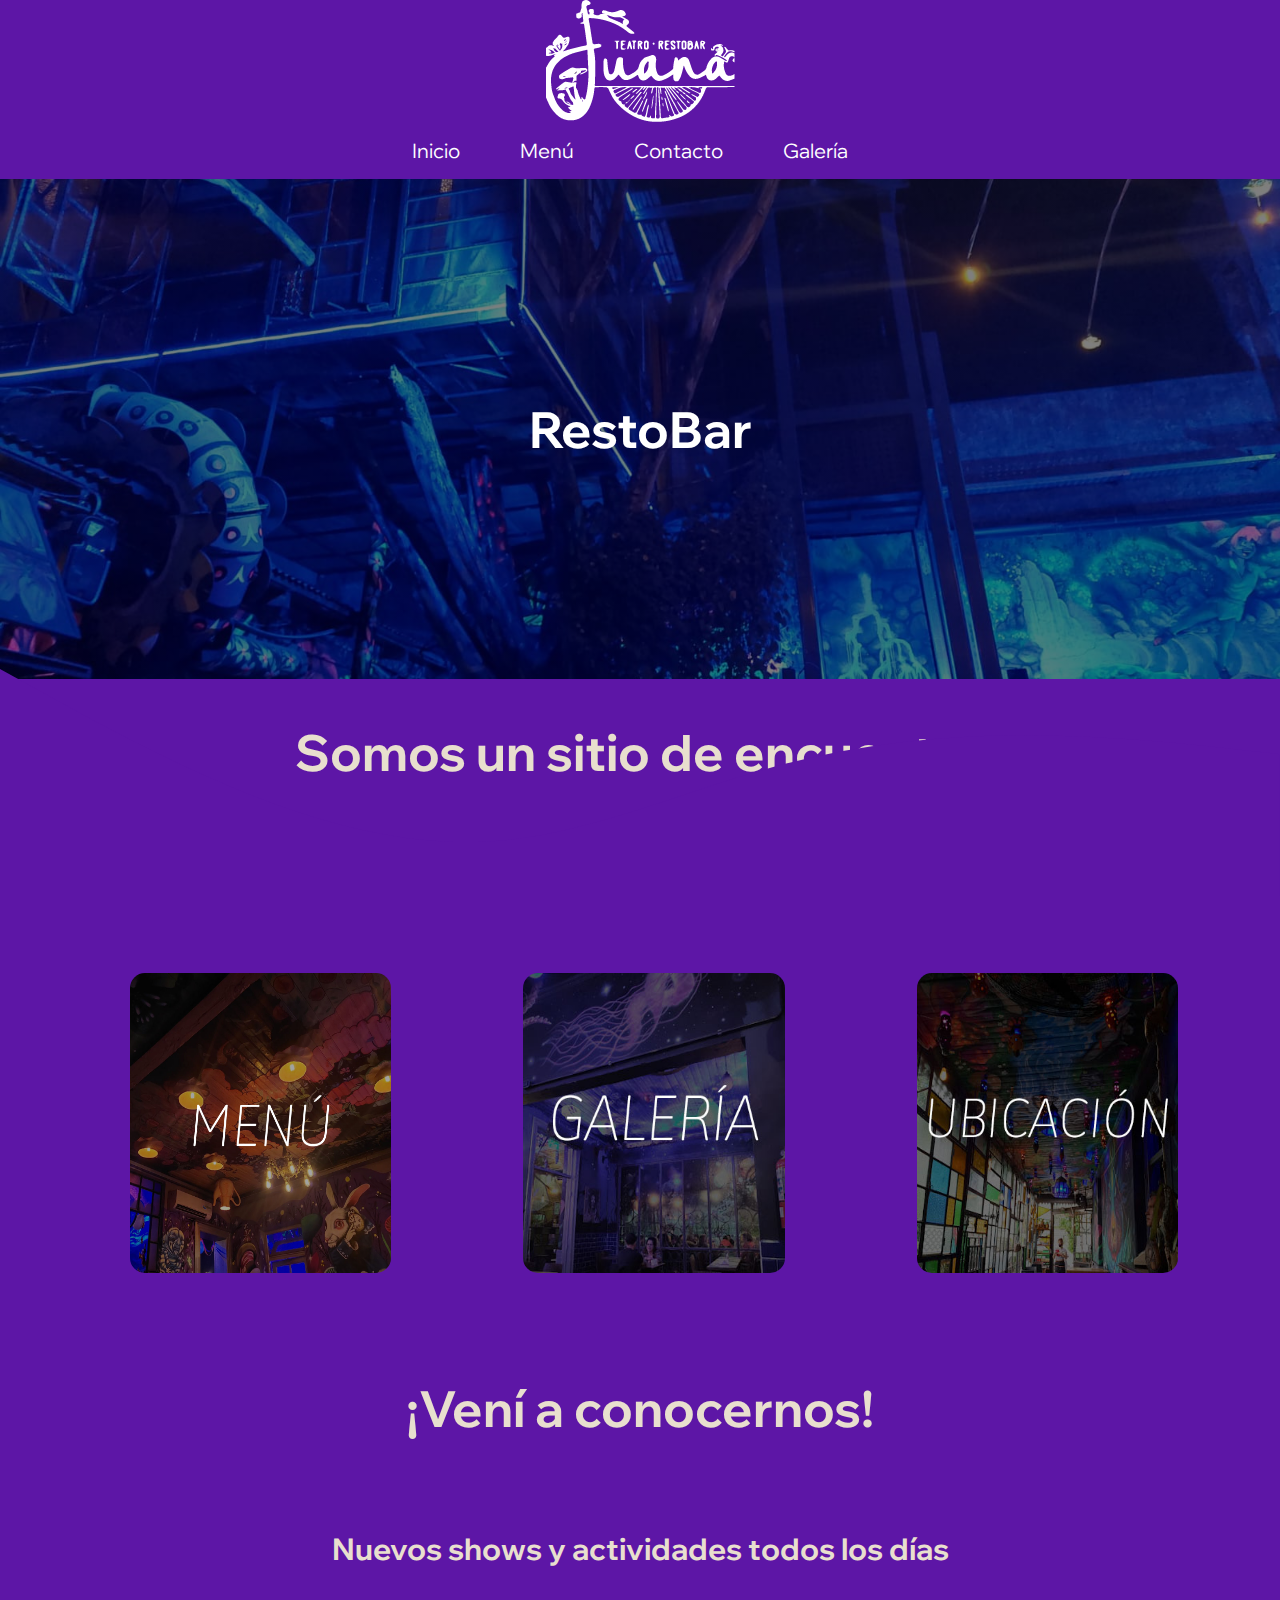
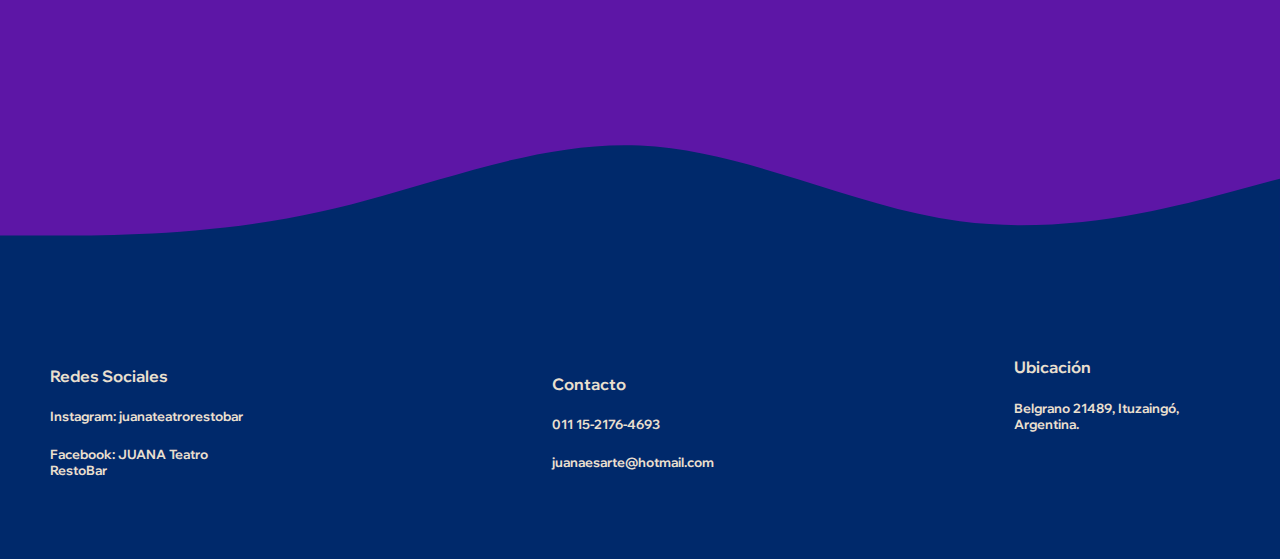
<file: index.html>
<!DOCTYPE html>
<html>
    <head>
        <link rel="stylesheet"type="text/css"href="estilos.css">
        <title>Juana Teatro resto-bar</title>
</head>
<body>
<header>
    <div>
        <img src="./imagenes/juana logo ia.png" alt="">
    </div>
    <nav id="menu_bar">
    <ul>
            <li><a href="index.html">Inicio</a></li>
            <li><a href="menu.html">Menú</a></li>
            <li><a href="contacto.html">Contacto</a></li>
            <li><a href="galeria.html">Galería</a></li>
    </ul>
</nav>
</header>
<section>
    <article class="rojo">
      <div>
        <h2>RestoBar</h2>
      </div>
      <div class="wave">
        <svg xmlns="http://www.w3.org/2000/svg" viewBox="0 0 1440 320"><path fill="#5d16a6" fill-opacity="1" d="M0,64L48,90.7C96,117,192,171,288,208C384,245,480,267,576,256C672,245,768,203,864,176C960,149,1056,139,1152,138.7C1248,139,1344,149,1392,154.7L1440,160L1440,320L1392,320C1344,320,1248,320,1152,320C1056,320,960,320,864,320C768,320,672,320,576,320C480,320,384,320,288,320C192,320,96,320,48,320L0,320Z"></path></svg>
      </div>
      </article>
</section>
<section id="azul">
    <h2>Somos un sitio de encuentro</h2>
    <h3>Ambientados en Alicia en el País de las maravillas</h3>
</section>

<section>
<article class="violeta">
    <div>
        <a href="Menu.html">
            <img src="./imagenes/juanamenu.jpg" alt="">
        </a>
    </div>
    <div>
        <a href="galeria.html">
            <img src="./imagenes/juanagaleria.jpg" alt="">
        </a>
    </div>
        <div>
            <a href="ubicacion.html">
                <img src="./imagenes/juana ubicación.jpg" alt="">
            </a>
        </div>
    </div>
</article>
</section>

<section>
    <article class="Veniaconocernos">
        <h3>¡Vení a conocernos!</h3>
        <h4>Nuevos shows y actividades todos los días</h4>
        <div class="ola2">
            <svg xmlns="http://www.w3.org/2000/svg" viewBox="0 0 1440 320"><path fill="#00296b" fill-opacity="1" d="M0,256L60,256C120,256,240,256,360,229.3C480,203,600,149,720,154.7C840,160,960,224,1080,240C1200,256,1320,224,1380,208L1440,192L1440,320L1380,320C1320,320,1200,320,1080,320C960,320,840,320,720,320C600,320,480,320,360,320C240,320,120,320,60,320L0,320Z"></path></svg>
        </div>
    </article>
</section>
    <footer>
        <div class="container">
            <h4>Redes Sociales</h4>
            <h5>Instagram: juanateatrorestobar</h5>
            <h5>Facebook: JUANA Teatro RestoBar</h5>
        </div>
        <div class="Contacto">
            <h4>Contacto</h4>
            <h5>011 15-2176-4693</h5>
            <h5>juanaesarte@hotmail.com</h5>
        </div>
        <div class="ubicacion">
            <h4>Ubicación</h4>
            <h5>Belgrano 21489, Ituzaingó, Argentina.</h5>
        </div>
    </footer>
</body>
</html>
</file>
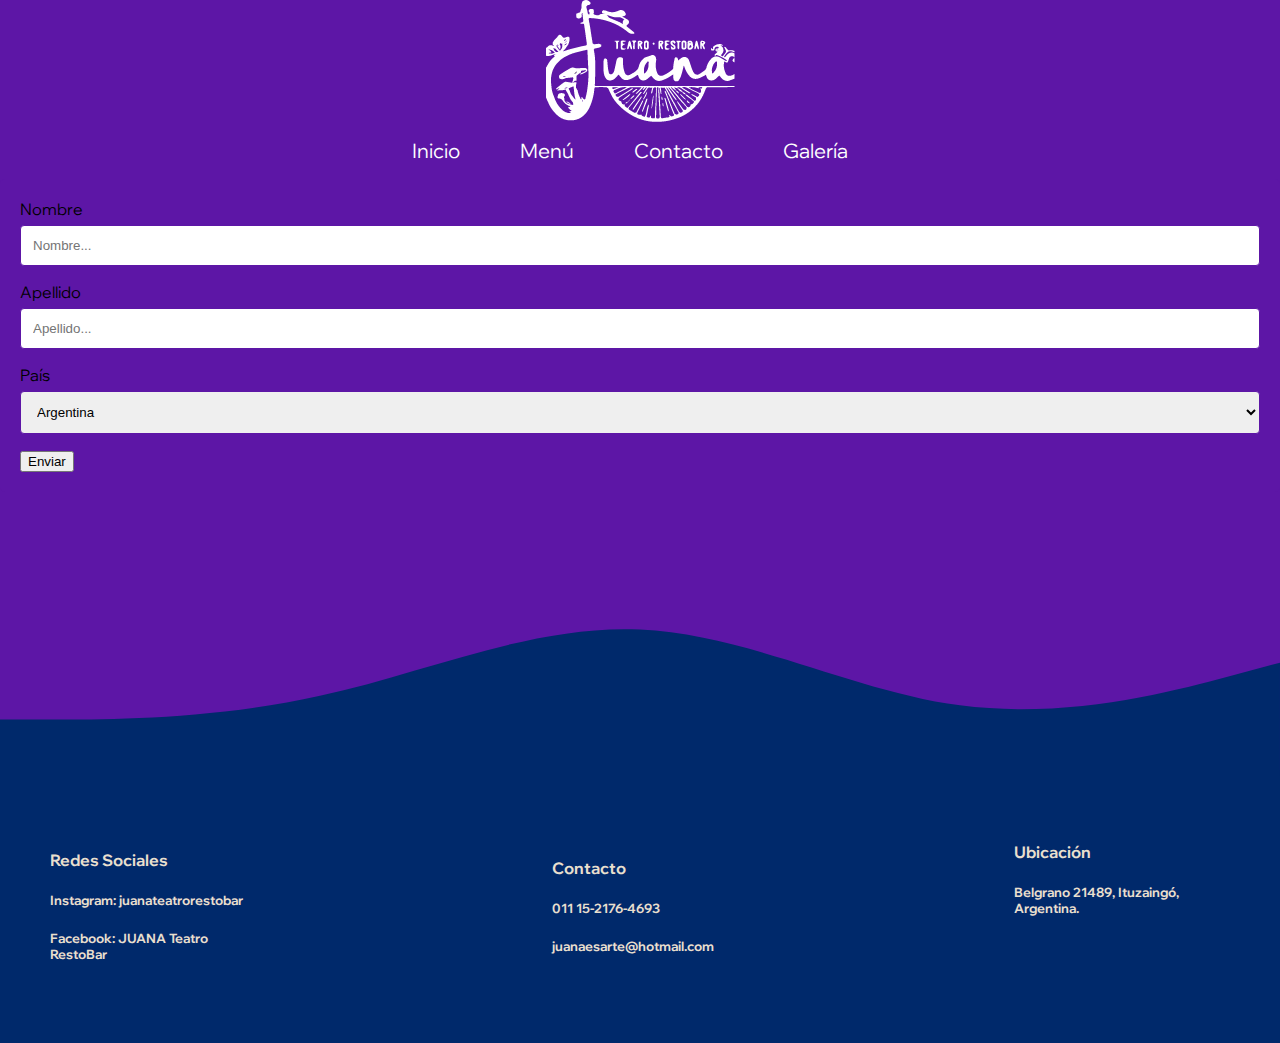
<file: contacto.html>
<!DOCTYPE html>
<html>
<head>
    <link rel="stylesheet"type="text/css"href="estilos.css">
    <title>Contactate</title>
</head>
<body class="formm">
    <header>
        <div>
            <a href="index.html">
            <img src="./imagenes/juana logo ia.png" alt="">
            </a>
        </div>
        <nav id="menu_barc">
            <ul>
                    <li><a href="index.html">Inicio</a></li>
                    <li><a href="menu.html">Menú</a></li>
                    <li><a href="contacto.html">Contacto</a></li>
                    <li><a href="galeria.html">Galería</a></li>
            </ul>
        </nav>
    </header>
    <div class="formulario">
        <form action="gracias.html">
            <label for="fname">Nombre</label>
            <input type="text" id="fname" name="firstname" placeholder="Nombre...">
            <label for="lname">Apellido</label>
            <input type="text" id="lname" name="lastname" placeholder="Apellido...">
            <label for="country">País</label>
            <select id="country" name="country">
                <option value="Argentina">Argentina</option>
            <label for="subject">Escribe algo...</label>
            <textarea id="subject" name="subject" placeholder="Escribí tu consulta" style="height: 200px;"></textarea>
            <input type="submit" value="Enviar">
            </select>
        </form>
    </div>
    <div class="ola2">
        <svg xmlns="http://www.w3.org/2000/svg" viewBox="0 0 1440 320"><path fill="#00296b" fill-opacity="1" d="M0,256L60,256C120,256,240,256,360,229.3C480,203,600,149,720,154.7C840,160,960,224,1080,240C1200,256,1320,224,1380,208L1440,192L1440,320L1380,320C1320,320,1200,320,1080,320C960,320,840,320,720,320C600,320,480,320,360,320C240,320,120,320,60,320L0,320Z"></path></svg>
    </div>
    <footer>
        <div class="container">
            <h4>Redes Sociales</h4>
            <h5>Instagram: juanateatrorestobar</h5>
            <h5>Facebook: JUANA Teatro RestoBar</h5>
        </div>
        <div class="Contacto">
            <h4>Contacto</h4>
            <h5>011 15-2176-4693</h5>
            <h5>juanaesarte@hotmail.com</h5>
        </div>
        <div class="ubicacion">
            <h4>Ubicación</h4>
            <h5>Belgrano 21489, Ituzaingó, Argentina.</h5>
        </div>
    </footer>
</body>
</html>
</file>
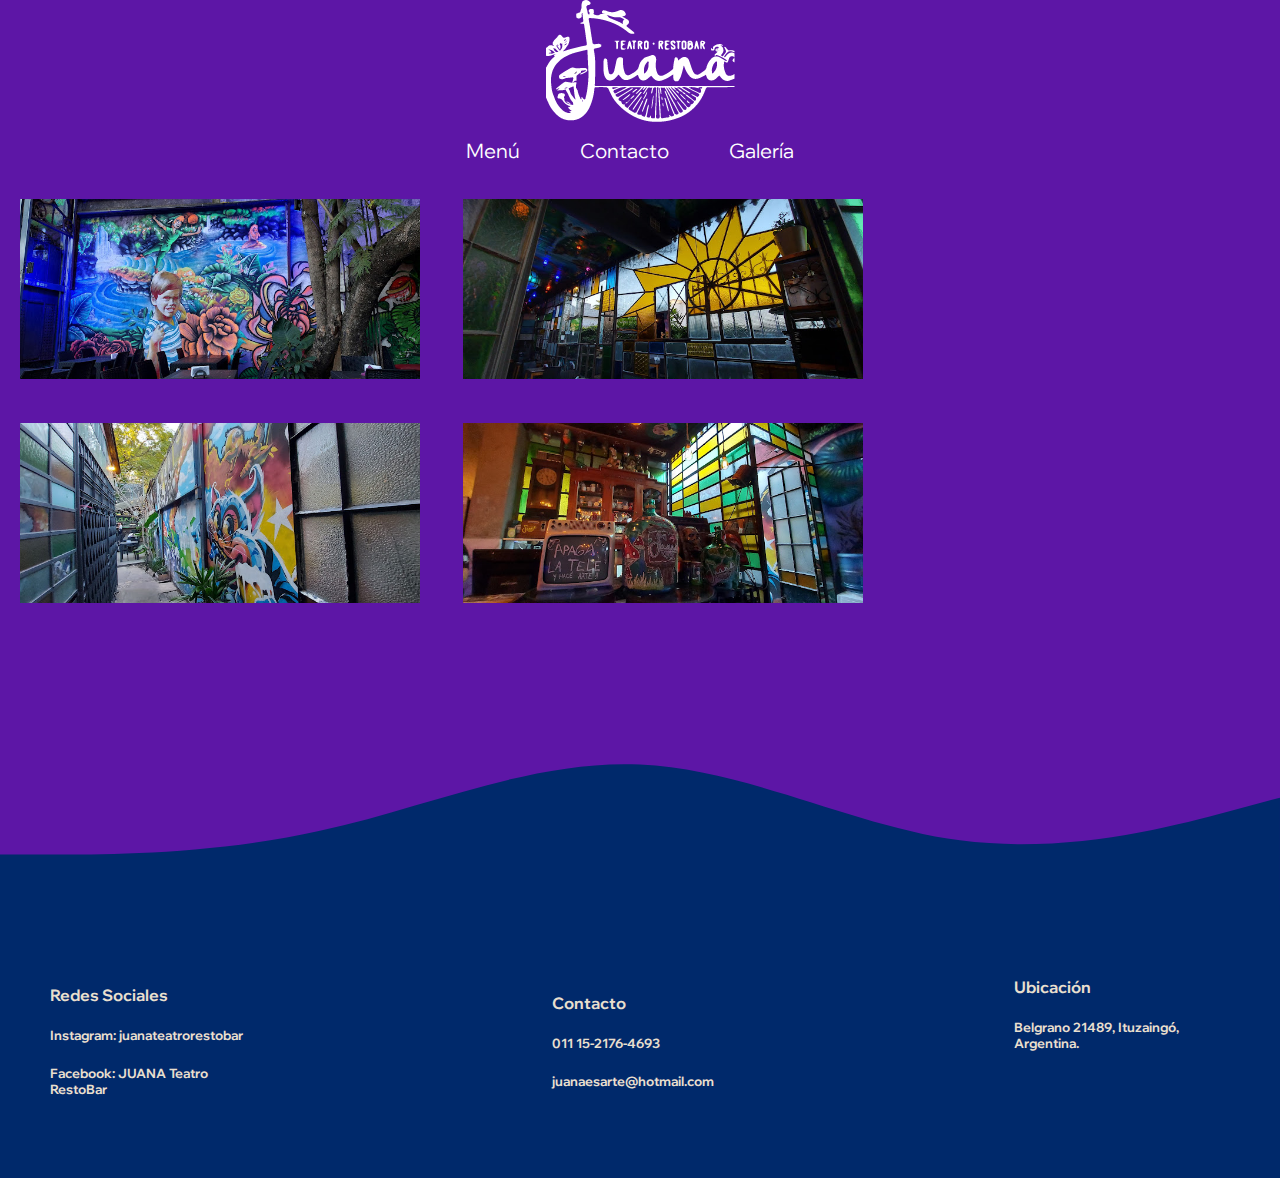
<file: galeria.html>
<!DOCTYPE html>
<html>
<head>
    <link rel="stylesheet"type="text/css"href="estilos.css">
    <title>Galería de fotos</title>
</head>
<header>
    <div>
        <a href="index.html">
            <img src="./imagenes/juana logo ia.png" alt="">
            </a>
    </div>
    <nav id="menu_barg">
    <ul>
            <li><a href="menu.html">Menú</a></li>
            <li><a href="contacto.html">Contacto</a></li>
            <li><a href="galeria.html">Galería</a></li>
    </ul>
</nav>
</header>
<body class="galeria">
<section id="imgtodas">
    <img src="./imagenes/juanafoto2.jpg">
    <img src="./imagenes/juanafoto3.jpg">
    <img src="./imagenes/juanafoto4.jpg">
    <img src="./imagenes/juanafoto5.jpg">
</section>
<div class="ola2">
    <svg xmlns="http://www.w3.org/2000/svg" viewBox="0 0 1440 320"><path fill="#00296b" fill-opacity="1" d="M0,256L60,256C120,256,240,256,360,229.3C480,203,600,149,720,154.7C840,160,960,224,1080,240C1200,256,1320,224,1380,208L1440,192L1440,320L1380,320C1320,320,1200,320,1080,320C960,320,840,320,720,320C600,320,480,320,360,320C240,320,120,320,60,320L0,320Z"></path></svg>
</div>
<footer>
    <div class="container">
        <h4>Redes Sociales</h4>
        <h5>Instagram: juanateatrorestobar</h5>
        <h5>Facebook: JUANA Teatro RestoBar</h5>
    </div>
    <div class="Contacto">
        <h4>Contacto</h4>
        <h5>011 15-2176-4693</h5>
        <h5>juanaesarte@hotmail.com</h5>
    </div>
    <div class="ubicacion">
        <h4>Ubicación</h4>
        <h5>Belgrano 21489, Ituzaingó, Argentina.</h5>
    </div>
</footer>
</body>
</html>
</file>
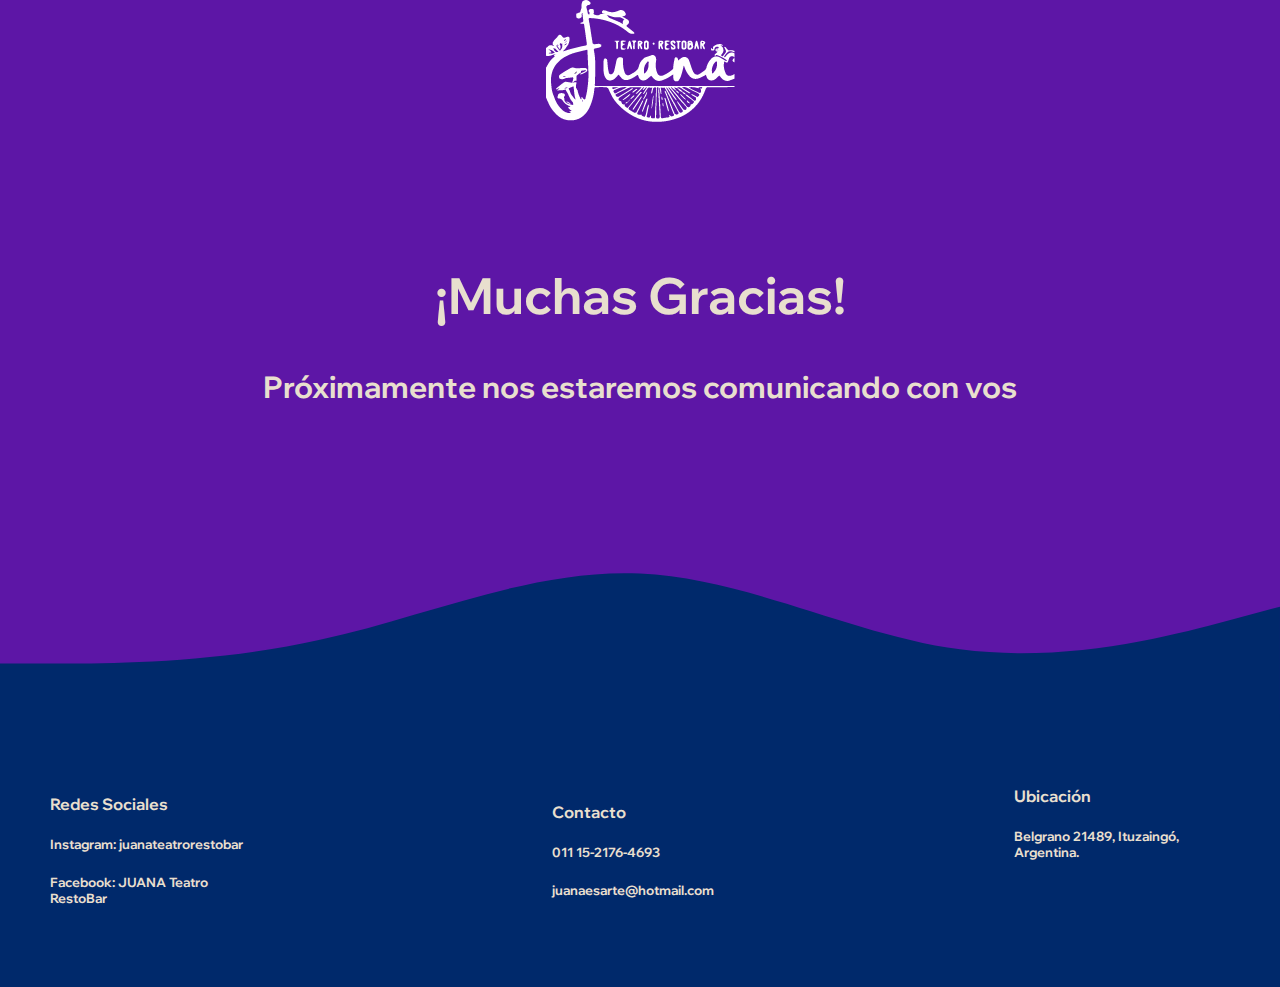
<file: gracias.html>
<!DOCTYPE html>
<html>
<head>
    <link rel="stylesheet"type="text/css"href="estilos.css">
    <title>Juana teatro</title>
</head>
<body class="gracias">
    <header>
        <div>
            <a href="index.html">
                <img src="./imagenes/juana logo ia.png" alt="">
                </a>
        </div>
       
    </header>
    <h2>¡Muchas Gracias!</h2>
    <h3>Próximamente nos estaremos comunicando con vos</h3>
    <div class="ola2">
        <svg xmlns="http://www.w3.org/2000/svg" viewBox="0 0 1440 320"><path fill="#00296b" fill-opacity="1" d="M0,256L60,256C120,256,240,256,360,229.3C480,203,600,149,720,154.7C840,160,960,224,1080,240C1200,256,1320,224,1380,208L1440,192L1440,320L1380,320C1320,320,1200,320,1080,320C960,320,840,320,720,320C600,320,480,320,360,320C240,320,120,320,60,320L0,320Z"></path></svg>
    </div>
<footer class="graciass">
    <div class="container">
        <h4>Redes Sociales</h4>
        <h5>Instagram: juanateatrorestobar</h5>
        <h5>Facebook: JUANA Teatro RestoBar</h5>
    </div>
    <div class="Contacto">
        <h4>Contacto</h4>
        <h5>011 15-2176-4693</h5>
        <h5>juanaesarte@hotmail.com</h5>
    </div>
    <div class="ubicacion">
        <h4>Ubicación</h4>
        <h5>Belgrano 21489, Ituzaingó, Argentina.</h5>
    </div>
</footer>
</body>
</html>
</file>
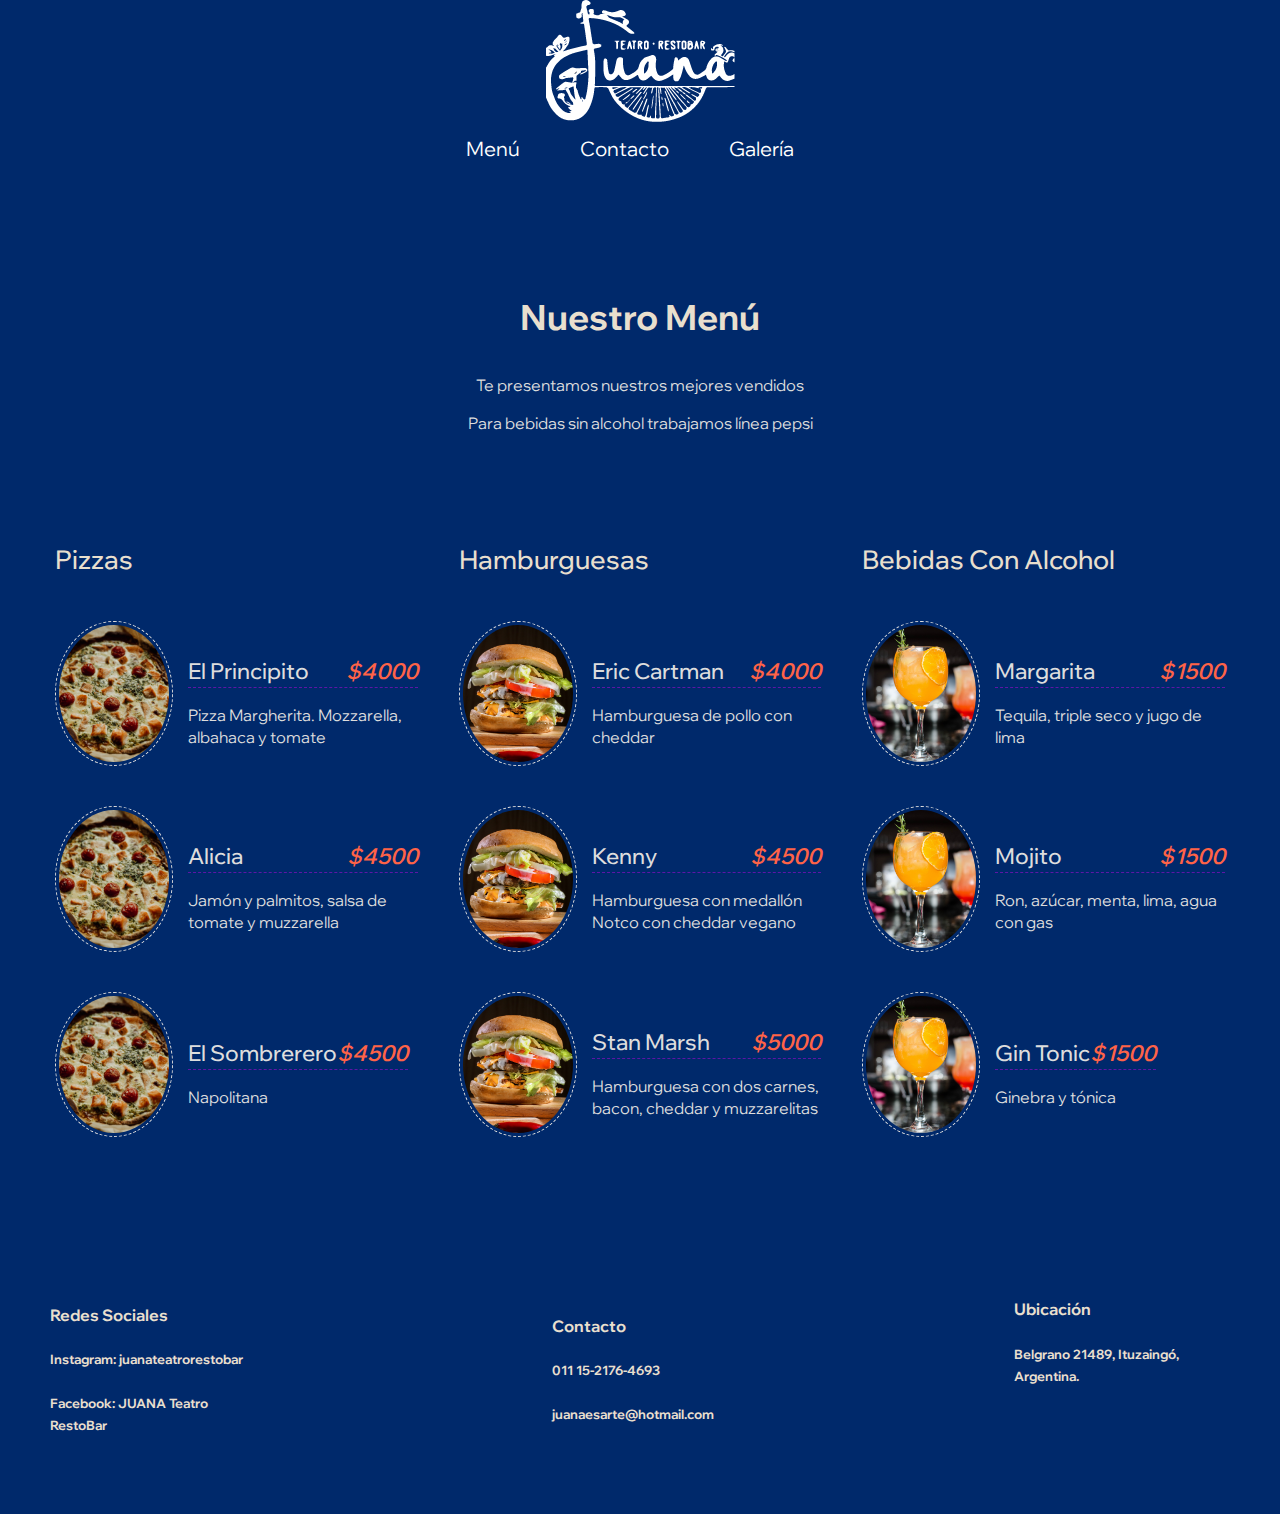
<file: menu.html>
<!DOCTYPE html>
<html class="menupizza">
    <head>
        <link rel="stylesheet"type="text/css"href="estilos.css">
        <title>Menú Juana</title>
</head>
<header class="navmenu">
    <div>
        <a href="index.html">
            <img src="./imagenes/juana logo ia.png" alt="">
            </a>
    </div>
    <nav id="menu_bar">
    <ul>
            <li><a href="menu.html">Menú</a></li>
            <li><a href="contacto.html">Contacto</a></li>
            <li><a href="galeria.html">Galería</a></li>
    </ul>
</nav>
</header>
<body class=bodypizza>
    <div class="main">
        <div class="section-title">
            <h2>Nuestro Menú</h2>
            <p>Te presentamos nuestros mejores vendidos</p>
            <p>Para bebidas sin alcohol trabajamos línea pepsi</p>
        </div>
        <div class="menus">
            <div class="menu-column">
                <h4>Pizzas</h4>
                <div class="single-menu">
                    <img src="./menuimg/menupizza.jpg" alt="">
                    <div class="menu-content">
                        <h5>El Principito <span>$4000</span></h5>
                        <p>Pizza Margherita. Mozzarella, albahaca y tomate</p>
                    </div>
                </div>
                <div class="single-menu">
                    <img src="./menuimg/menupizza.jpg" alt="">
                    <div class="menu-content">
                        <h5>Alicia <span>$4500</span></h5>
                        <p>Jamón y palmitos, salsa de tomate y muzzarella</p>
                    </div>
                </div>
                <div class="single-menu">
                    <img src="./menuimg/menupizza.jpg" alt="">
                    <div class="menu-content">
                        <h5>El Sombrerero <span>$4500</span></h5>
                        <p>Napolitana</p>
                    </div>
                </div>
            </div>
            <div class="menu-column">
                <h4>Hamburguesas</h4>
                <div class="single-menu">
                    <img src="./menuimg/menuh.jpg" alt="">
                    <div class="menu-content">
                        <h5>Eric Cartman <span>$4000</span></h5>
                        <p>Hamburguesa de pollo con cheddar</p>
                    </div>
                </div>
                <div class="single-menu">
                    <img src="./menuimg/menuh.jpg" alt="">
                    <div class="menu-content">
                        <h5>Kenny<span>$4500</span></h5>
                        <p>Hamburguesa con medallón Notco con cheddar vegano</p>
                    </div>
                </div>
                <div class="single-menu">
                    <img src="./menuimg/menuh.jpg" alt="">
                    <div class="menu-content">
                        <h5>Stan Marsh <span>$5000</span></h5>
                        <p>Hamburguesa con dos carnes, bacon, cheddar y muzzarelitas</p>
                    </div>
                </div>
            </div>
            <div class="menu-column">
                <h4 class="bb">Bebidas con alcohol</h4>
                <div class="single-menu">
                    <img src="./menuimg/menubebida.jpg" alt="">
                    <div class="menu-content">
                        <h5>Margarita <span>$1500</span></h5>
                        <p>Tequila, triple seco y jugo de lima</p>
                    </div>
                </div>
                <div class="single-menu">
                    <img src="./menuimg/menubebida.jpg" alt="">
                    <div class="menu-content">
                        <h5>Mojito <span>$1500</span></h5>
                        <p>Ron, azúcar, menta, lima, agua con gas</p>
                    </div>
                </div>
                <div class="single-menu">
                    <img src="./menuimg/menubebida.jpg" alt="">
                    <div class="menu-content">
                        <h5>Gin tonic <span>$1500</span></h5>
                        <p>Ginebra y tónica</p>
                    </div>
                </div>
            </div>
        </div>
    </div>
<footer>
        <div class="container">
            <h4>Redes Sociales</h4>
            <h5>Instagram: juanateatrorestobar</h5>
            <h5>Facebook: JUANA Teatro RestoBar</h5>
        </div>
        <div class="Contacto">
            <h4>Contacto</h4>
            <h5>011 15-2176-4693</h5>
            <h5>juanaesarte@hotmail.com</h5>
        </div>
        <div class="ubicacion">
            <h4>Ubicación</h4>
            <h5>Belgrano 21489, Ituzaingó, Argentina.</h5>
        </div>
    </footer>
</body>
</html>
</file>
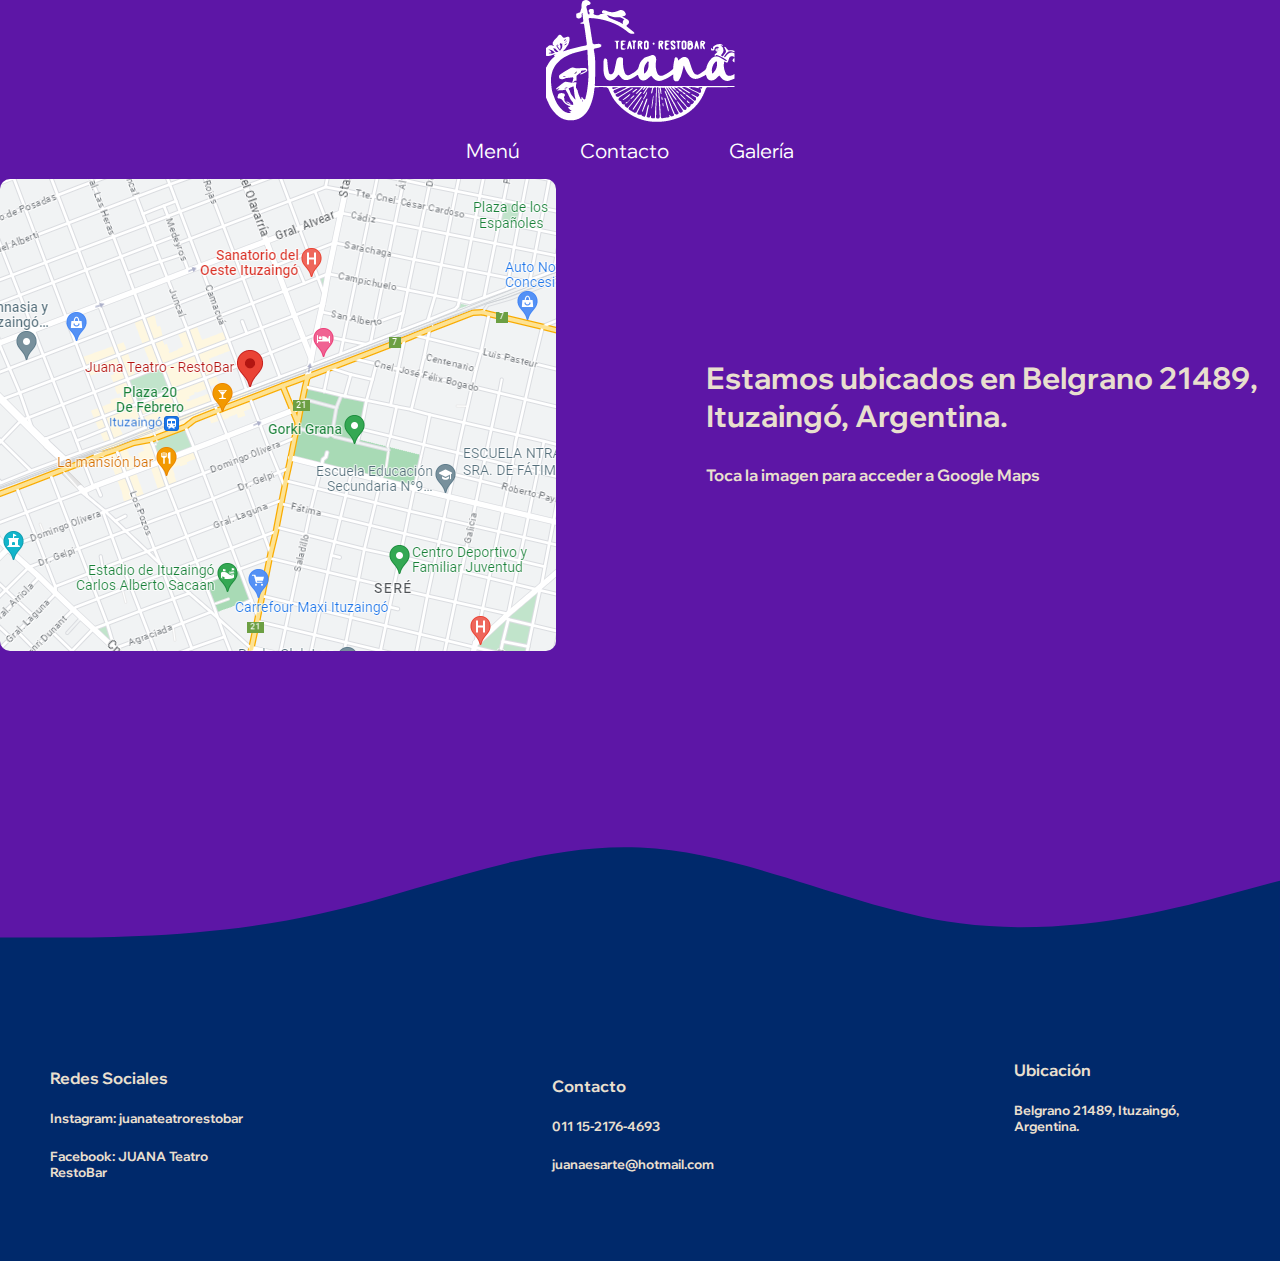
<file: ubicacion.html>
<!DOCTYPE html>
<html>
    <head>
        <link rel="stylesheet"type="text/css"href="estilos.css">
        <title>Ubicación</title>
</head>
<body>
    <header>
        <div>
            <a href="index.html">
                <img src="./imagenes/juana logo ia.png" alt="">
                </a>
        </div>
        <nav id="menu_baru">
        <ul>
                <li><a href="menu.html">Menú</a></li>
                <li><a href="contacto.html">Contacto</a></li>
                <li><a href="galeria.html">Galería</a></li>
        </ul>
    </nav>
    </header>
    <div class="cajitas">
        <div class="ubicacion">
        <a href="https://www.google.com/maps/place/Juana+Teatro+-+RestoBar/@-34.6582923,-58.6628767,15z/data=!4m6!3m5!1s0x95bcc0a75366ff75:0x9299d5d691fd6cea!8m2!3d-34.6582923!4d-58.6628767!16s%2Fg%2F11dz02rfjn?entry=ttu"><img src="./ubicacionjuana.png"></a>
        </div>
        <div class="ubicaciontexto">
            <h3>Estamos ubicados en Belgrano 21489, Ituzaingó, Argentina.</h3>
            <h4>Toca la imagen para acceder a Google Maps</h4>
        </div>
    </div>
        <div class="ola2">
            <svg xmlns="http://www.w3.org/2000/svg" viewBox="0 0 1440 320"><path fill="#00296b" fill-opacity="1" d="M0,256L60,256C120,256,240,256,360,229.3C480,203,600,149,720,154.7C840,160,960,224,1080,240C1200,256,1320,224,1380,208L1440,192L1440,320L1380,320C1320,320,1200,320,1080,320C960,320,840,320,720,320C600,320,480,320,360,320C240,320,120,320,60,320L0,320Z"></path></svg>
        </div>
        <footer>
            <div class="container">
                <h4>Redes Sociales</h4>
                <h5>Instagram: juanateatrorestobar</h5>
                <h5>Facebook: JUANA Teatro RestoBar</h5>
            </div>
            <div class="Contacto">
                <h4>Contacto</h4>
                <h5>011 15-2176-4693</h5>
                <h5>juanaesarte@hotmail.com</h5>
            </div>
            <div class="ubicacion">
                <h4>Ubicación</h4>
                <h5>Belgrano 21489, Ituzaingó, Argentina.</h5>
            </div>
        </footer>
    </body>
</html>
</file>
<file: estilos.css>
@import url('https://fonts.googleapis.com/css2?family=Wix+Madefor+Display&display=swap');
h1{
    font-size:100px;
    color: #e8dfce;}
h2{
    font-size: 50px;
    color: #e8dfce;}
h3{
    font-size: 50px;
    color:#e8dfce;
    align-items: center;
    justify-content: center;
    flex-direction: column;}
h4{
    color:#e8dfce;}
body{
    background-color:#5d16a6;
    font-family: 'Wix Madefor Display', sans-serif;
    margin: 0%;
}
header div img{
    float: left;
}
header{
    display: flex;
    flex-direction:column;
    text-align: center;
    align-items: center;
    color:#e8dfce;
    background-color: #5d16a6;
    padding: 10x;
}
.navmenu{
    display: flex;
    flex-direction:column;
    text-align: center;
    align-items: center;
    color:#e8dfce;
    background-color: #00296b;
    padding: 10x;

}
nav ul{
    display: flex;
    flex-direction: row;
    justify-content: right;
    list-style: none;
}
nav ul li{
    margin-right: 60px;
}
nav ul li a{
    list-style-type: none;
    text-decoration: none;
    color: white;
    font-family: 'Wix Madefor Display', sans-serif;
    font-size: 20px;
}
#azul{
    display: flex;
    flex-direction: column;
    justify-content: center;
    align-items: center;
    bottom: 40%;
}
#azul h3{
    font-size:30px;
}
.rojo{
    background-image: url(imagenes/juanafoto13.jpg);
    background-repeat: no-repeat;
    background-size: cover;
    height: 500px;
    background-attachment: fixed;
    background-position: center;
    display: flex;
    justify-content: center;
    align-items: center;
    background-image:linear-gradient(
        0deg,
        rgba(0,0,0,0.5),
        rgba(0,0,0,0.5)
    )
    ,url(imagenes/juanafoto13.jpg)
}
.rojo div h2{
    color: white;
}
.rojo div img{
    width: 70%;
    text-align: center;
    vertical-align: middle;
}
.wave{
    position: absolute;
    bottom: 0;
    width: 100%;
}
.violeta{
    display: flex;
    flex-direction: row;
    gap: 20px;
    margin-left: 20px;
    padding: 50px;
}
.violeta div{
    width: 100%;
}
.violeta div a h4{
    margin-left: 180px;
}
.violeta div a img{
   margin-left: 60px;
    width: 70%;
    height: 300px;
    border-radius: 15px;
}
.hola{
    flex: 50%;
}
.Veniaconocernos{
    display: flex;
    flex-direction: column;
    align-items: center;
    flex: 100%;
    padding-bottom: 0;
}
.Veniaconocernos h4{
    font-size: 30px;
}

.ola2{
    bottom: 0;
    width: 100%;
}
.comidas{
    display: flex;
    justify-content: center;
    font-size: 40px;
}
#Menu{
    display: flex;
    flex-direction: row;
    justify-content: center;
    list-style-type: none;
    font-size: 30px;
    padding:100px}


footer{
    padding-bottom: 5px;
    padding-top: 20px;
    background-color: #00296b;
    color: #e8dfce;
    font-family: 'Wix Madefor Display', sans-serif;
    height: 45%;
    display: flex;
    flex-direction: row;
    align-items: center;
    gap: 300px;
    padding: 50px;
    margin-top: -10px;
}
.ubicacion{
    padding-bottom: 55px;
}
.menubody{
   border: 0;
   margin: 0;
   padding: 0;
   box-sizing: border-box;
   height: 100%;
   font-size: 14px;
}
.menupizza{
    margin: 0;
    padding: 0;
    box-sizing: border-box;
}
.bodypizza{
    font-size: 16px;
    line-height: 22px;
    color:#ddd;
    background-color: #00296b;
}
.main{
    width: 1170px;
    margin: 100px auto;
}
.section-title{
    text-align: center;
    margin-bottom: 80px;
}
.section-title h2{
    text-transform: capitalize;
    font-size: 35px;
    position: relative;
    display: inline-block;
    padding-bottom: 20px;
    margin-bottom: 10px;
}
.section-title h2::before{
    position: absolute;
    width: 60px;
    height: 3px;
    background-color: #00875c;
    bottom: 0;
    left: 50%;
    transform: translateX(-50%);
}
.menus{
    display: flex;
    justify-content: space-between;
    flex-wrap: wrap;
}
.menu-column{
    width: 31%;
}
.menu-column h4{
    text-transform: capitalize;
    font-size: 26px;
    font-weight: 500;
    margin-bottom: 20px;
    position: relative;
    padding-bottom: 10px;
}
.menu-column h4 ::before{
    content:´´ ;
    position: absolute;
    width: 40px;
    height: 2px;
    background-color: #00875c;
    bottom: 0;
}
.single-menu{
    display: flex;
    align-items: center;
    margin-top: 40px;
}
.single-menu img{
    border-radius: 50%;
    max-width: 110px;
    border: 1px dashed #ddd;
    padding: 3px;
    margin-right: 15px;
    transition:  .3s;
}
.single-menu:hover img{
    transform: rotate(360deg);
}
.single-menu .menu-content h5{
    text-transform: capitalize;
    font-size: 22px;
    font-weight: 500;
    border-bottom: 1px dashed #5d16a6;
    padding-bottom: 5px;
    margin-bottom: 10px;
}
.single-menu .menu-content h5 span{
    color: tomato;
    float: right;
    font-weight: 600;
    font-style: italic;
}
.ubicaciontexto{
    margin-left: 150px;
    margin-top: 150px;
}
.ubicaciontexto h3{
    font-size: 30px;
    padding-top: 0;
}
.ubicaciontexto h3 h4{
    padding-bottom: 500px;
}
.cajitas{
    display: flex;
}
#img{
    display: flex;
    flex-flow: wrap;
    justify-content: center;
}
#imgtodas img{
    max-width: 400px;
    padding: 20px;
}
input[type=text],select, textarea{
    width: 100%;
    padding: 12px;
    border: 1px solid #5d16a6;
    border-radius: 4px;
    box-sizing: border-box;
    margin-top: 6px;
    margin-bottom: 16px;
    resize: vertical;
}
input[input=submit]{
    background-color: #5d16a6;
    color: white;
    padding: 12px 20px;
    border: none;
    border-radius: 4px;
    cursor: pointer;
}
input[type=submit]:hover{
    background-color: #5d16a6;
}
.formulario{
    border-radius: 5px;
    background-color: #5d16a6;
    padding: 20px;
}
.gracias h2{
    display: flex;
    justify-content: center;
    padding-top: 100px;
}
.gracias h3{
    display: flex;
    justify-content: center;
    align-items: center;
    font-size: 30px;
}
.graciass{
    bottom: 30px;
    margin-top: -10px;
}
.ubicacion img{
    border-radius: 10px;
}
@media screen and (max-width:768px){
    .rojo{
        width: 100%;
    }
    #azul h2{
        font-size: 30px}
    #azul h3{
        font-size: 20px;
    }
    .wave{
        width: 100%;
    }
    .violeta{
        flex-direction: column;
        width: 60%;
        padding: 0; 
        margin-left: 20%;
         
    }
    footer{
        flex-direction: column;
        width: 100%;
        padding: 0;  
        gap: 20px;
    }
    .Contacto{
        margin-right: 48px;
    }
    .ubicacion{
        margin-left: 25px;
    }
    .column-4{
        grid-template-columns: repeat(2,1fr);
      }
    .gracias h3{
        font-size: 20px;
    }
    .cajitas{
        display: flex;
        flex-direction: column;
    }
    .cajitas img{
        width: 400px;
        height: 360px;
        margin-left: 100px;
    }
    .ubicaciontexto{
        margin-top: 0px;
        margin-left: 0px;
    }
    .ubicaciontexto h3{
        font-size: 20px;
    }
    .ubicaciontexto h4{
        font-size: 15px;
    }
    #imgtodas{
        margin-left: 153px;
    }
    .main{
        width: 100%;
        margin-bottom: 30px;
    }
    .single-menu{
        flex-direction: column;
    }
    .single-menu img{
        margin-bottom: 25px;
    }
    .main h4{
        font-size: 15px;
    }
    .main h5{
        font-size: 10px;
    }
    .main p{
        font-size: 10px;
    }
    .main span{
        font-size: 10px;
    }
}
@media screen and (max-width:560px){
.rojo{
    width: 100%;
}
.wave{
    width: 100%;
}
.violeta{
    flex-direction: column;
    width: 80%;
    padding: 0px;  
    margin-left: 58px;
}
footer{
    flex-direction: column;
    width: 100%;
    gap:20px;
    align-content: center;
}
.Contacto{
    margin-right: 48px;
}
.ubicacion{
    margin-left: 39px;
}
.Veniaconocernos h3{
    font-size: 30px;
}
.Veniaconocernos h4{
    font-size: 15px;
}
.column-4{
    grid-template-columns: repeat(1,1fr);
  }
.gracias h2{
    font-size: 40px;
}
.gracias h3{
    font-size: 15px;
}
#menu_barg{
    width: 100%;
}
#menu_barg li{
    padding-left: 30px;
}
#menu_barc{
    width: 100%;
}
#menu_barc li{
    padding-left: 30px;
}
#menu_bar{
    width: 100%;
}
.cajitas{
    display: flex;
    flex-direction: column;
}
.cajitas img{
    width: 400px;
    height: 360px;
    margin-left: 5px;
}
.ubicaciontexto{
    margin-top: 0px;
    margin-left: 10px;
}
.ubicaciontexto h3{
    font-size: 15px;
}
.ubicaciontexto h4{
    font-size: 15px;
}
#imgtodas{
    margin-left: 15px;
}
.main{
    width: 100%;
    margin-bottom: 30px;
}
.single-menu{
    flex-direction: column;
}
.single-menu img{
    margin-bottom: 25px;
}
.main h4{
    font-size: 15px;
}
.main h5{
    font-size: 10px;
}
.main p{
    font-size: 10px;
}
.main span{
    font-size: 10px;
}
}
</file>
